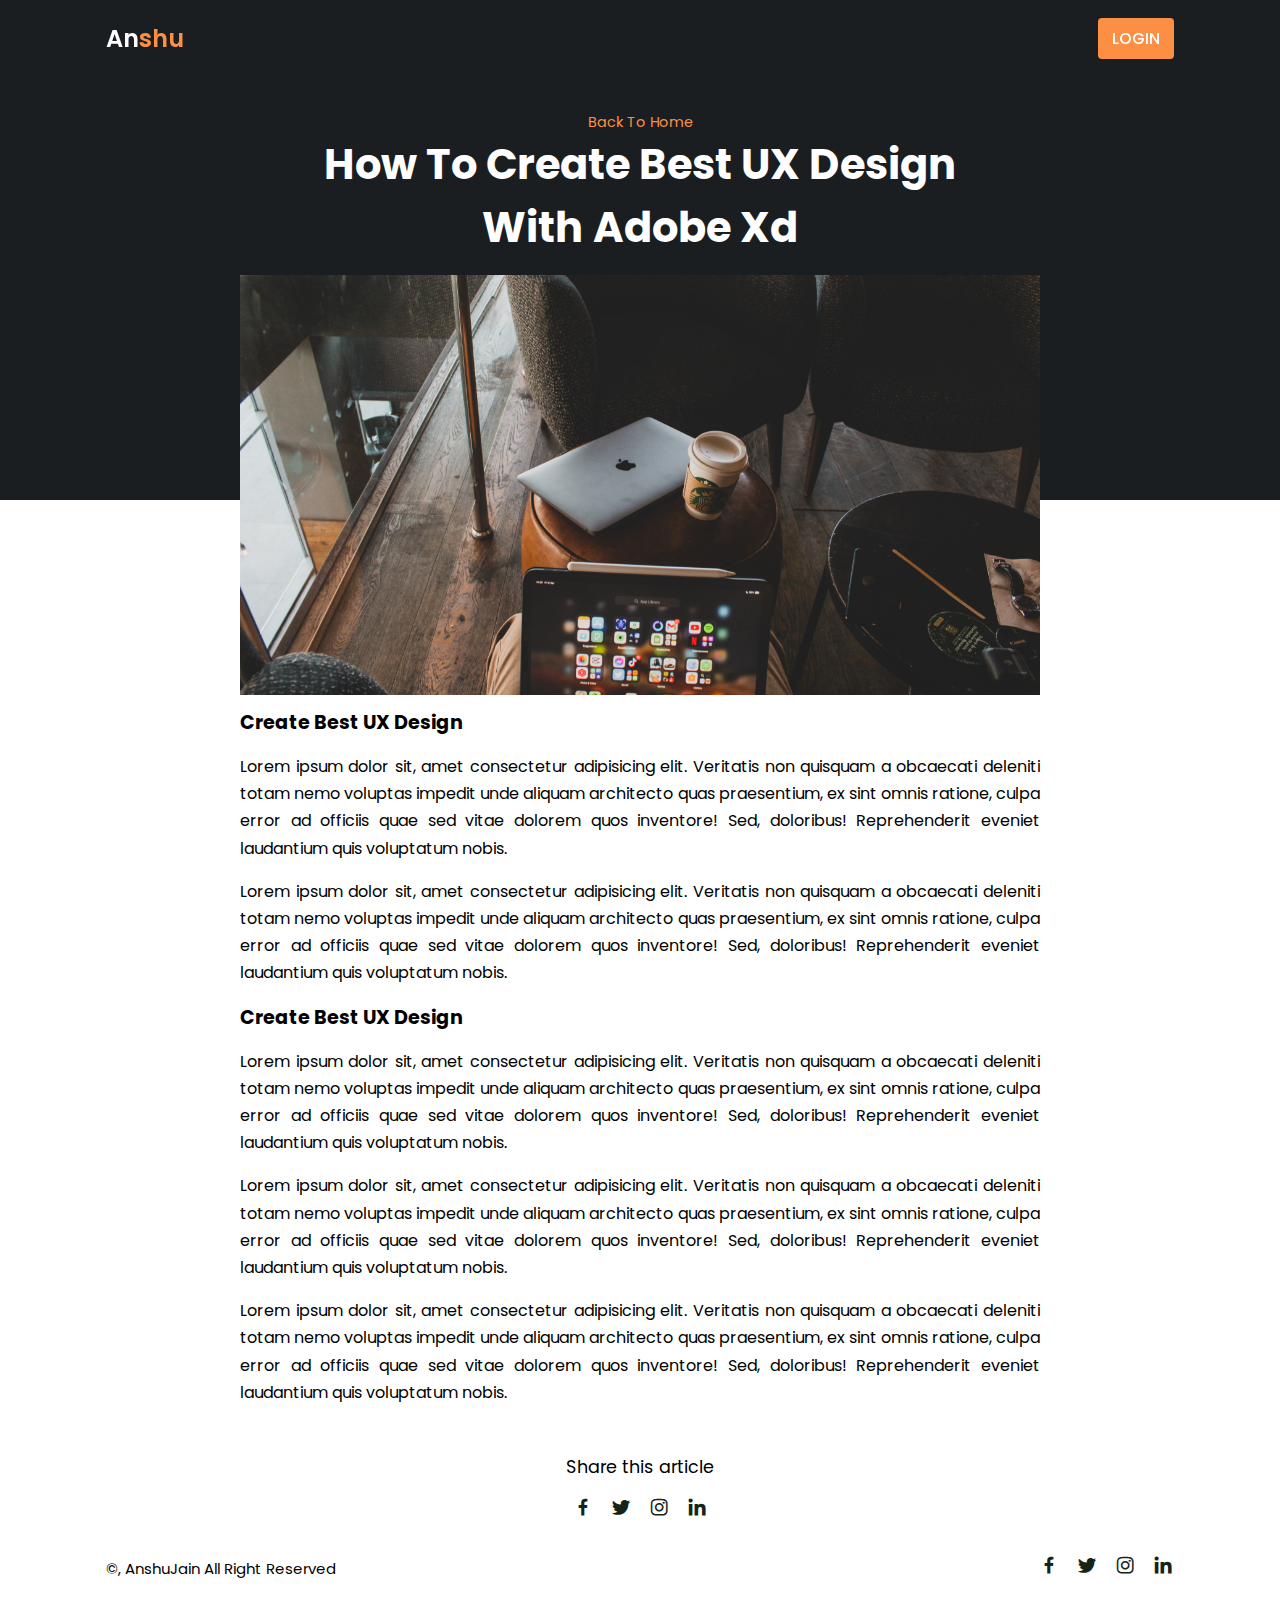
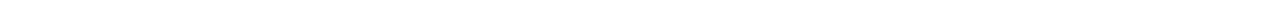
<file: post-page.html>
<!DOCTYPE html>
<html lang="en">

<head>
    <meta charset="UTF-8">
    <meta http-equiv="X-UA-Compatible" content="IE=edge">
    <meta name="viewport" content="width=device-width, initial-scale=1.0">
    <title>Post page</title>
    <link rel="stylesheet" href="css/style.css">
    <link href='https://unpkg.com/boxicons@2.1.4/css/boxicons.min.css' rel='stylesheet'>
   
</head>

<body>
    <!-- Nav -->
    <header>
        <div class="nav container">
            <a href="#index.html" class="logo">An<span>shu</span></a>
            <a href="login.html" class="login">Login</a>
        </div>
    </header>

    <!-- Post content -->
    <section class="post-header">
        <div class="header-content post-container">
            <!-- Back to home -->
            <a href="index.html" class="back-home">Back To Home</a>
            <!-- Title -->
            <h1 class="header-title">How To Create Best UX Design With Adobe Xd</h1>
            <!-- Post Image -->
            <img src="img/post-1.jpg" class="header-img">
        </div>
    </section>
   
    <!-- Posts -->
    <section class="post-content post-container">
        <h2 class="sub-heading">Create Best UX Design</h2>
        <p class="post-text">Lorem ipsum dolor sit, amet consectetur adipisicing elit. Veritatis non quisquam a obcaecati deleniti totam nemo voluptas impedit unde aliquam architecto quas praesentium, ex sint omnis ratione, culpa error ad officiis quae sed vitae dolorem quos inventore! Sed, doloribus! Reprehenderit eveniet laudantium quis voluptatum nobis.</p>
        <p class="post-text">Lorem ipsum dolor sit, amet consectetur adipisicing elit. Veritatis non quisquam a obcaecati deleniti totam nemo voluptas impedit unde aliquam architecto quas praesentium, ex sint omnis ratione, culpa error ad officiis quae sed vitae dolorem quos inventore! Sed, doloribus! Reprehenderit eveniet laudantium quis voluptatum nobis.</p>
        <h2 class="sub-heading">Create Best UX Design</h2>
        <p class="post-text">Lorem ipsum dolor sit, amet consectetur adipisicing elit. Veritatis non quisquam a obcaecati deleniti totam nemo voluptas impedit unde aliquam architecto quas praesentium, ex sint omnis ratione, culpa error ad officiis quae sed vitae dolorem quos inventore! Sed, doloribus! Reprehenderit eveniet laudantium quis voluptatum nobis.</p>
        <p class="post-text">Lorem ipsum dolor sit, amet consectetur adipisicing elit. Veritatis non quisquam a obcaecati deleniti totam nemo voluptas impedit unde aliquam architecto quas praesentium, ex sint omnis ratione, culpa error ad officiis quae sed vitae dolorem quos inventore! Sed, doloribus! Reprehenderit eveniet laudantium quis voluptatum nobis.</p>
        <p class="post-text">Lorem ipsum dolor sit, amet consectetur adipisicing elit. Veritatis non quisquam a obcaecati deleniti totam nemo voluptas impedit unde aliquam architecto quas praesentium, ex sint omnis ratione, culpa error ad officiis quae sed vitae dolorem quos inventore! Sed, doloribus! Reprehenderit eveniet laudantium quis voluptatum nobis.</p>
    </section>

    <!-- Share -->
    <div class="share post-container">
        <span class="share-title">Share this article</span>
        <div class="social">
            <a href="#"><i class="bx bxl-facebook"></i></a>
            <a href="#"><i class="bx bxl-twitter"></i></a>
            <a href="#"><i class="bx bxl-instagram"></i></a>
            <a href="#"><i class="bx bxl-linkedin"></i></a>
        </div>
    </div>


    <!-- Footer -->
    <div class="footer container">
        <p>&#169, AnshuJain All Right Reserved</p>
        <div class="social">
            <a href="#"><i class="bx bxl-facebook"></i></a>
            <a href="#"><i class="bx bxl-twitter"></i></a>
            <a href="#"><i class="bx bxl-instagram"></i></a>
            <a href="#"><i class="bx bxl-linkedin"></i></a>
        </div>
    </div>




    <script src="https://code.jquery.com/jquery-3.7.0.js" 
        integrity="sha256-JlqSTELeR4TLqP0OG9dxM7yDPqX1ox/HfgiSLBj8+kM=" crossorigin="anonymous"></script>
    <script src="js/main.js"></script>
</body>

</html>
</file>
<file: css/style.css>
@import url('https://fonts.googleapis.com/css2?family=Poppins:wght@400;500;600;700&display=swap');

* {
    font-family: 'Poppins', sans-serif;
    margin: 0;
    padding: 0;
    box-sizing: border-box;
    scroll-behavior: smooth;
    scroll-padding-top: 2rem;
}

:root {
    --container-color: #1a1e21;
    --second-color: #fd8f44;
    --text-color: #172317;
    --bg-color: #fff;
}

::selection {
    color: var(--bg-color);
    background-color: var(--second-color);
}

a {
    text-decoration: none;
}

li {
    list-style: none;
}

img {
    width: 100%;
}

section {
    padding: 3rem 0 2rem;
}

.container {
    max-width: 1068px;
    margin: auto;
    width: 100%;
}

header {
    position: fixed;
    top: 0;
    left: 0;
    width: 100%;
    z-index: 200;
}

header.shadow{
    background: var(--bg-color);
    box-shadow: 0 1px 4px hsl(0 4% 14% / 10%);
    transition: 0.4s;
}
header.shadow .logo{
    color: var(--text-color);
}

.nav {
    display: flex;
    align-items: center;
    justify-content: space-between;
    padding: 18px 0;
}

.logo {
    font-size: 1.5rem;
    font-weight: 600;
    color: var(--bg-color);
}

.logo span {
    color: var(--second-color);
}

.login {
    padding: 8px 14px;
    text-transform: uppercase;
    font-weight: 500;
    border-radius: 4px;
    background: var(--second-color);
    color: var(--bg-color);
}

.login:hover {
    background: hsl(24, 98%, 58%);
    transition: 0.3s;
}

.home {
    width: 100%;
    min-height: 440px;
    background: var(--container-color);
    display: grid;
    justify-content: center;
    align-items: center;
}

.home-text {
    color: var(--bg-color);
    text-align: center;
}

.home-title {
    font-size: 3.5rem;
}

.home-subtitle {
    font-size: 1rem;
    font-weight: 400;
}

.post-filter {
    display: flex;
    justify-content: center;
    align-items: center;
    column-gap: 1.5rem;
    margin-top: 2rem !important;
}

.filter-item {
    font-size: 0.9rem;
    font-weight: 500;
    cursor: pointer;
}

.active-filter {
    background: var(--second-color);
    color: var(--bg-color);
    padding: 4px 10px;
    border-radius: 4px;
}

.post {
    display: grid;
    grid-template-columns: repeat(auto-fit, minmax(280px, auto));
    justify-content: center;
    gap: 1.5rem;
}

.post-box {
    background: var(--bg-color);
    box-shadow: 0 4px 14px hsl(355deg 25% 15% / 10%);
    padding: 15px;
    border-radius: 0.5rem;
}

.post-img {
    width: 100%;
    height: 200px;
    object-fit: cover;
    object-position: center;
    border-radius: 0.5rem;
}

.category {
    font-size: 0.9rem;
    font-weight: 500;
    text-transform: uppercase;
    color: var(--second-color);
}

.post-title {
    font-size: 1.3rem;
    font-weight: 600;
    color: var(--text-color);
    display: -webkit-box;
    -webkit-line-clamp: 2;
    -webkit-box-orient: vertical;
    overflow: hidden;
}

.post-date {
    display: flex;
    font-size: 0.875rem;
    font-weight: 400;
    margin-top: 4px;
    text-transform: uppercase;
}

.post-description {
    font-size: 0.9rem;
    line-height: 1.5rem;
    margin: 5px 0 10px;
    /* font-weight: 600; */
    display: -webkit-box;
    -webkit-line-clamp: 3;
    -webkit-box-orient: vertical;
    overflow: hidden;
}

.profile {
    display: flex;
    align-items: center;
    gap: 10px;
}

.profile-img {
    width: 35px;
    height: 35px;
    border-radius: 50%;
    object-fit: cover;
    object-position: center;
    border: 2px solid var(--second-color);
}

.profile-name{
    font-size: 0.82rem;
    font-weight: 500;
}
.footer{
    display: flex;
    justify-content: space-between;
    align-items: center;
    padding: 30px 0;
}
.footer p{
    font-size: 0.938rem;
}
.social{
    display: flex;
    align-items: center;
    column-gap: 1rem;
}
.social .bx{
    font-size: 1.4rem;
    color: var(--text-color);
}
.social .bx:hover{
    color: var(--second-color);
    transition: 0.3s all linear;
}
.post-header{
    width: 100%;
    height: 500px;
    background: var(--container-color);
}
.post-container{
    max-width: 800px;
    margin: auto;
    width: 100%;
}
.header-content{
    display: flex;
    flex-direction: column;
    align-items: center;
    margin-top: 4rem !important;
}
.back-home{
    color: var(--second-color);
    font-size: 0.9rem;
}
.header-title{
    width: 90%;
    font-size: 2.6rem;
    color: var(--bg-color);
    text-align: center;
    margin-bottom: 1rem;
}
.header-img{
    width: 100%;
    height: 420px;
    object-fit: cover;
    object-position: center;
}
.post-content{
    margin-top: 10rem !important;
}
.sub-heading{
    font-size: 1.2rem;
}
.post-text{
    font-size: 1rem;
    line-height: 1.7rem;
    margin:1rem 0;
    text-align: justify;
}
.share{
    display: flex;
    flex-direction: column;
    align-items: center;
    row-gap: 1rem;
}
.share-title{
    font-size: 1.1rem;
}


@media(max-width:1068px){
    .container {
        margin: 0 auto;
        width: 95%;
    }
    .home-text{
        width: 100%;
    }
}
@media(max-width:800px){
    .nav{
        padding: 14px 0;
    }
    .post-container{
        margin: 0 auto;
        width: 95%;
    }
}
@media(max-width:765px){
    .nav{
        padding: 10px 0;
    }
    section{
        padding: 2rem 0;
    }
    .header-content{
        margin-top: 3rem !important;
    }
    .home{
        min-height: 380px;
    }
    .home-title{
        font-size: 3rem;
    }
    .header-title{
        font-size: 2rem;
    }
    .header-img{
        height: 370px;
    }
    .post-header{
        height: 435px;
    }
    .post-content{
        margin-top: 9rem !important;
    }

}
@media(max-width:570px){
    .post-header{
        height: 390px;
    }
    .header-title{
        width: 100%;
    }
    .header-img{
        height: 340px;
    }
    .footer{
        flex-direction: column;
        row-gap: 1rem;
        padding: 20px 0;
        text-align: center;
        
    }

}
@media(max-width:396px){
    .home-title{
        font-size: 2rem;
    }
    .home-subtitle{
        font-size: 0.9rem;
    }
    .home{
        min-height: 300px;
    }
    .post-box{
        padding: 10px;
    }
    .header-title{
        font-size: 1.4rem;
    }
    .header-img{
        height: 240px;
    }
    .post-header{
        height: 335px;
    }
    .post-content{
        margin-top: 5rem !important;
    }
    .post-text{
        font-size: 0.875rem;
        line-height: 1.5rem;
        margin: 10px 0;
    }
}
</file>
